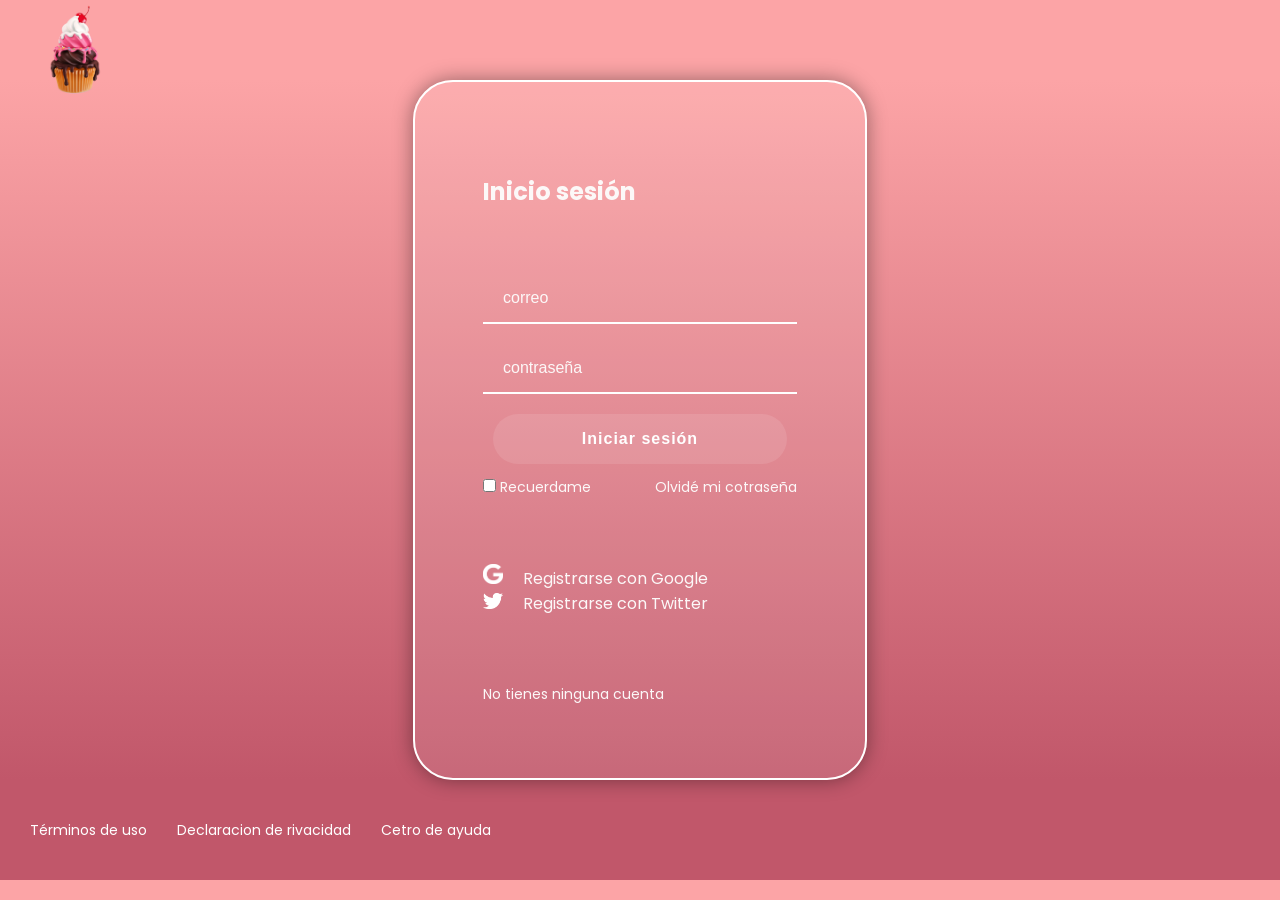
<file: crub/login.html>
<!DOCTYPE html>
<html lang="en">
  <head>
    <meta charset="UTF-8" />
    <meta name="viewport" content="width=device-width, initial-scale=1.0" />
    <link rel="stylesheet" href="css/login.css" />
    <title>Document</title>
  </head>
  <body>
    <header class="header">
      <img class="header-img" src="css/img/1img.png" alt="" />
    </header>
    <section class="login">
      <section class="login-container">
        <h2>Inicio sesión</h2>
        <form class="login-container-form">
          <input class="input" type="text" placeholder="correo" />
          <input class="input" type="password" placeholder="contraseña" />
          <button class="button">Iniciar sesión</button>
          <div class="login-container-remember">
            <label>
              <input type="checkbox" name="" id="" value="checkbox" />
              Recuerdame
            </label>
            <a href="">Olvidé mi cotraseña</a>
          </div>
        </form>
        <section class="login-container-social-media">
          <div>
            <img
              src="css/img/google-g-icon-9.jpg"
              alt="Resgistrate con gmail"
            />Registrarse con Google
          </div>

          <div>
            <img
              src="css/img/Twitter_logo_white.png"
              alt="Resgintrate con twitter"
            />Registrarse con Twitter
          </div>
        </section>
        <p class="login-container-registro">
          No tienes ninguna cuenta <a href="Resgistrate"></a>
        </p>
      </section>
    </section>
    <footer class="footer">
      <a href="">Términos de uso</a>
      <a href="">Declaracion de rivacidad </a>
      <a href="">Cetro de ayuda</a>
    </footer>
  </body>
</html>
</file>
<file: crub/css/login.css>
@import url("https://fonts.googleapis.com/css2?family=Poppins:wght@400;500;600&display=swap");
:root {
  /*===== Colors =====*/
  --first-color: #fca4a6;
  --first-color-dark: #c1576a;
  --first-color-darken: #a83e51;
  --color-seeker: #fbe1f5;
  --white-color: #fcf8f8;
  /*===== Font and typography =====*/
  --body-font: "Poppins", sans-serif;
}

* {
  box-sizing: border-box;
  margin: 0;
  padding: 0;
  list-style: none;
  text-decoration: none;
  border: none;
  outline: none;
}

body {
  width: 100%;
  background: var(--first-color);
  font-family: var(--body-font);
  overflow: scroll;
}

/*====== nav  =======*/
.header {
  width: 100%;
  height: 80px;
  display: flex;
  justify-content: space-between;
  align-items: center;
}

.header-img {
  width: 70px;
  margin-top: 20px;
  margin-left: 40px;
}

/*================ login ===================*/
.login {
  background: linear-gradient(var(--first-color), var(--first-color-dark));
  display: flex;
  align-items: center;
  justify-content: center;
  flex-direction: column;
  padding: 0px 30px;
  min-height: calc(100vh - 200px);
}

.login-container {
  background-color: rgba(255, 255, 255, 0.1);
  border: 2px solid white;
  border-radius: 40px;
  color: var(--white-color);
  padding: 60px 68px 40px;
  min-height: 700px;
  min-width: 300px;
  display: flex;
  justify-content: space-around;
  flex-direction: column;
}

.login-container {
  box-shadow: 0px 0px 20px 0px rgba(0, 0, 0, 0.4);
}

.login-container-form {
  display: flex;
  flex-direction: column;
}

.login-container-form label {
  font-size: 14px;
  margin-right: 60px;
}

.login-container-remember {
  color: var(--white-color);
  margin-top: 10px;
}

.login-container-remember a {
  color: var(--white-color);
  font-size: 14px;
}

.login-container-remember a:hover {
  color: var(--first-color-darken);
}

.login__container--social-media > div {
  display: flex;
  align-items: center;
  font-size: 14px;
  margin-top: 10px;
  margin-bottom: 10px;
  cursor: pointer;
}

.login-container-social-media > div:hover {
  color: var(--first-color-darken);
}

.login-container-social-media > div > img {
  width: 20px;
  margin-right: 20px;
}

.login-container-registro {
  font-size: 14px;
}

.login-container-registro a {
  color: white;
  font-weight: bold;
  font-size: 16px;
  text-decoration: none;
}

.input {
  background-color: transparent;
  border-left: 0px;
  border-top: 0px;
  border-right: 0px;
  border-bottom: 2px solid white;
  font-size: 16px;
  margin-bottom: 20px;
  padding: 0px 20px;
  height: 50px;
}

::placeholder {
  color: var(--white-color);
}

.button {
  background: rgba(255, 255, 255, 0.1);
  border: none;
  font-size: 16px;
  font-weight: bold;
  border-radius: 25px;
  color: var(--white-color);
  cursor: pointer;
  height: 50px;
  letter-spacing: 1px;
  margin: 10px 0px;
}

.login-button a {
  color: white;
  font-weight: bold;
  font-size: 16px;
  margin-left: 5px;
  text-decoration: none;
  justify-content: center;
}

.login-container-register a:hover {
  text-decoration: underline;
}

.button {
  background-color: rgba(255, 255, 255, 0.1);
  border-radius: 25px;
  color: white;
  cursor: pointer;
  font-size: 16px;
  font-weight: bold;
  border: none;
  font-family: "Muli", sans-serif;
  letter-spacing: 1px;
  height: 50px;
  margin: 0px 10px;
}

.button:hover {
  background-color: rgba(255, 255, 255, 0.2);
}

.footer {
  display: flex;
  align-items: center;
  height: 100px;
  width: 100%;
  background-color: var(--first-color-dark);
}

.footer a {
  color: white;
  cursor: pointer;
  font-size: 14px;
  padding-left: 30px;
  text-decoration: none;
}

.footer a:hover {
  text-decoration: underline;
}

/*====== media ========*/
@media only screen and (max-width: 600px) {
  .login-container {
    background: transparent;
    border: none;
    padding: 0;
    width: 100%;
    box-shadow: none;
  }

  .footer {
    align-items: flex-start;
    flex-direction: column;
  }
}

/*# sourceMappingURL=login.css.map */
</file>
